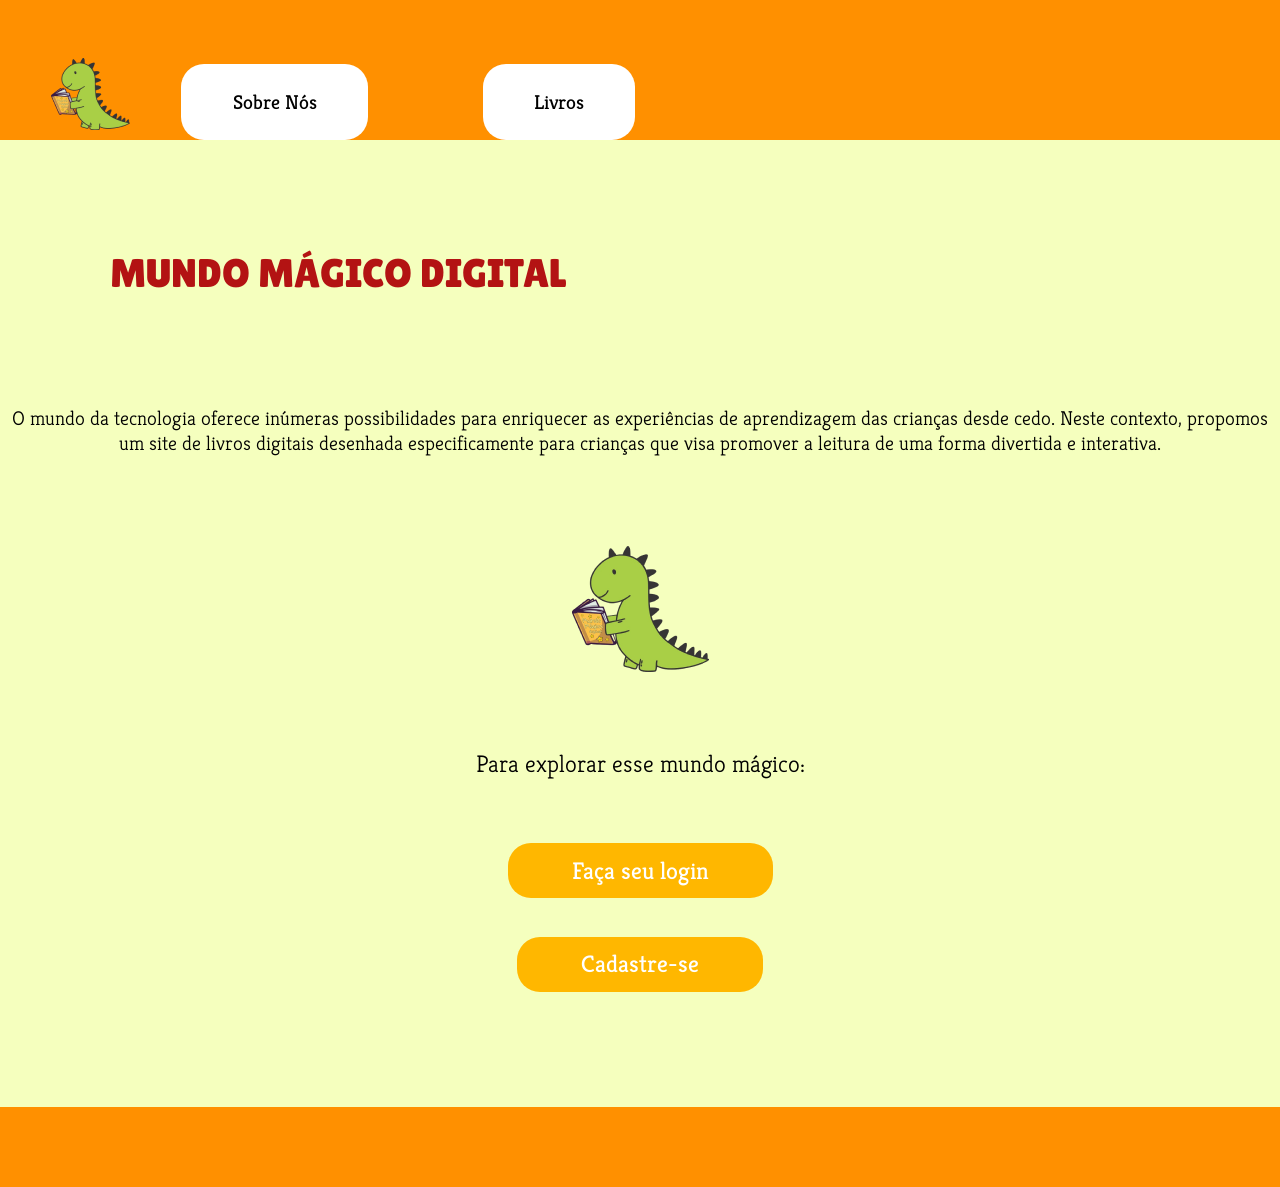
<file: index.html>
<!DOCTYPE html>
<html lang="pt-br">
<head>
    <meta charset="UTF-8">
    <meta name="viewport" content="width=device-width, initial-scale=1.0">
    <title>Mundo mágico digital</title>
    <link rel="stylesheet" href="/styles/style.css">
</head>
<body>
    <header class="cabecalho">
        <nav class="cabecalho_menu">
            <a href="" class="cabecalho_menu_logo">
                <img src="/img/logo.mobile.png" class="logo" alt="logo_mobile"> 
            </a> 
            <a href="#" class="cabecalho_menu_link">Sobre Nós</a>
            <a href="#" class="cabecalho_menu_link">Livros</a>
        </nav>
    </header>
    <main class="sobre">
        <div class="container">
        <section class="sobre_conteudo">
            <h1 class="sobre_conteudo_titulo">MUNDO MÁGICO DIGITAL</h1>
         </section>
        
            <section class="sobre_conteudo_texto">
                <p class="sobre_conteudo_texto_texto">O mundo da tecnologia oferece inúmeras possibilidades para enriquecer as experiências de aprendizagem das crianças desde cedo. Neste contexto, propomos um site de livros digitais desenhada especificamente para crianças que visa promover a leitura de uma forma divertida e interativa. </p>
                <section class="sobre_logo">
                    <img src="/img/logo maior.png" alt="logo" class="logo_maior">
               </section>
              
                <div class="sobre_links">
                    <h2 class="sobre_links_subtitulo"> Para explorar esse mundo mágico:</h2>
                     <a href="/Paginas/login.html" class="sobre_links_botao">Faça seu login</a>
                     <a href="/Paginas/cadastro.html" class="sobre_links_botao">Cadastre-se</a>
                </div>   
                
            </div>     


            </section>

            <div class="sobre_logo_maior">
                <img src="/img/logo pc.png" alt="logo" class="logo_maior">
            </div>
          
        
           
    </main>
   
    
    <footer class="rodape">
           
    </footer>


</body>
</html>
</file>
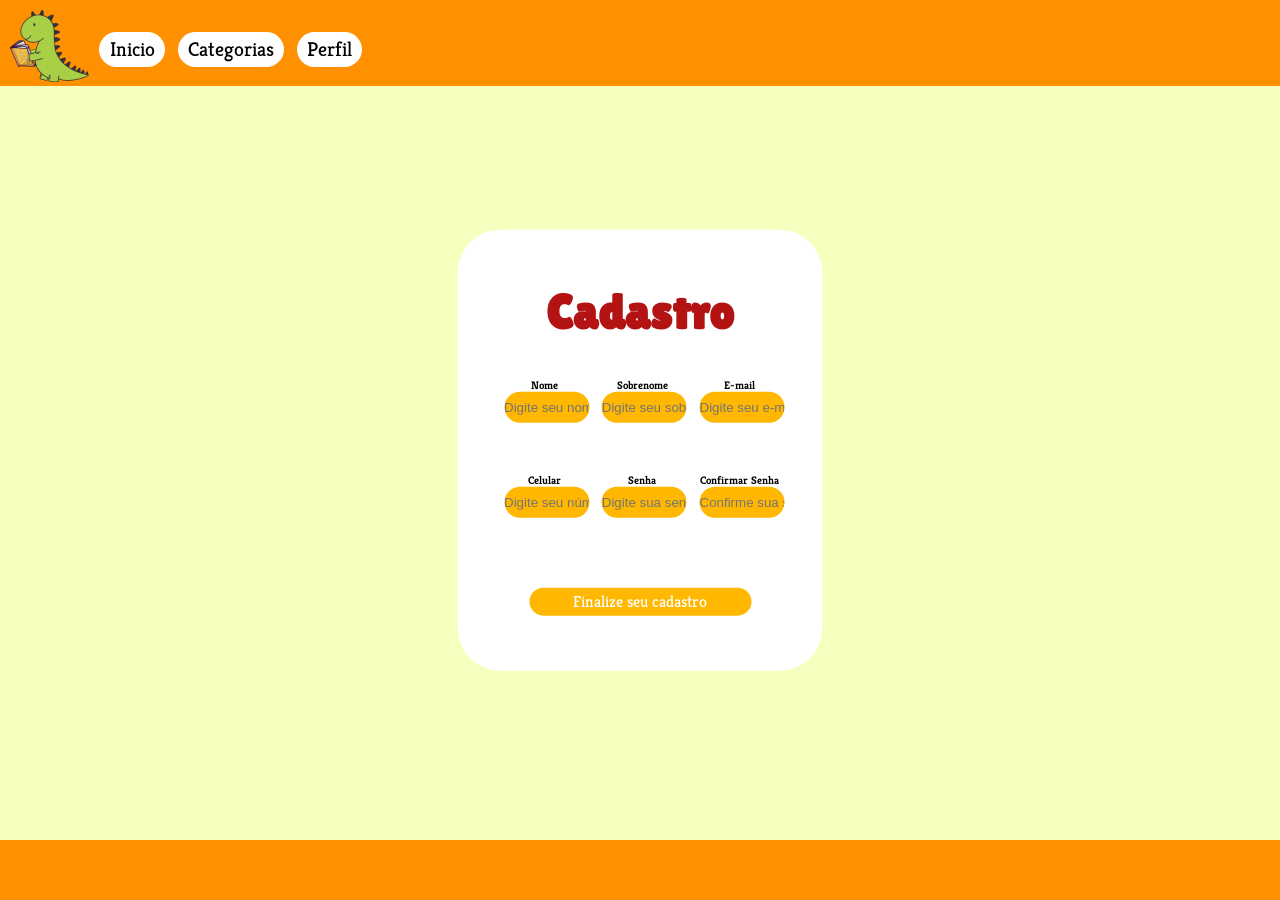
<file: Paginas/cadastro.html>
<!DOCTYPE html>
<html lang="pt-br">
<head>
    <meta charset="UTF-8">
    <meta name="viewport" content="width=device-width, initial-scale=1.0">
    <title>Mundo mágico digital</title>
    <link rel="stylesheet" href="/styles/cadastro.css">
</head>
<body>
    <header class="cabecalho">
        <nav class="cabecalho_menu">
            <a href="" class="cabecalho_menu_logo">
                <img src="/img/logo.mobile.png" class="logo" alt="logo_mobile"> 
            </a> 
            <a href="/Paginas/index.html" class="cabecalho_menu_link">Inicio</a>
            <a href="/Paginas/livros.html" class="cabecalho_menu_link">Categorias</a>
            <a href="/Paginas/perfil.html" class="cabecalho_menu_link">Perfil</a>
        </nav>
    </header>
    <main class="conteudo">
        <div class="titulo">
            <h1 class="titulo-cadastro">Cadastro</h1>
        </div> 

        <div class="caixas-titulo_texto">
            <div class="campo">
                <h5 class="titulo-nome-caixa-texto">Nome</h5>
                <input class="caixa-de-texto-nome" type="text" placeholder="Digite seu nome">
            </div>
            <div class="campo">
                <h5 class="titulo-sobrenome-caixa-texto">Sobrenome</h5>
                <input class="caixa-de-texto-sobrenome" type="text" placeholder="Digite seu sobrenome">
            </div>
            <div class="campo">
                <h5 class="titulo-email-caixa-texto">E-mail</h5>
                <input class="caixa-de-texto-email" type="text" placeholder="Digite seu e-mail">
            </div>
        </div>

       

        <div class="caixas-titulo_texto">
            <div class="campo">
                <h5 class="titulo-celular-caixa-texto">Celular</h5>
                <input class="caixa-de-texto-celular" type="text" placeholder="Digite seu número">
            </div>
            <div class="campo">
                <h5 class="titulo-senha-caixa-texto">Senha</h5>
                <input class="caixa-de-texto-senha" type="password" placeholder="Digite sua senha">
            </div>
            <div class="campo">
                <h5 class="titulo-confirmar_senha-caixa-texto">Confirmar Senha</h5>
                <input class="caixa-de-texto-confirmar_senha" type="password" placeholder="Confirme sua senha">
            </div>
        </div>

        <div class="botao">
            <button class="finalizar_cadastro-botao">Finalize seu cadastro</button>
        </div>
    </main>
    
    <footer class="rodape">

    </footer>


  
</body>
</body>
</html>
</file>
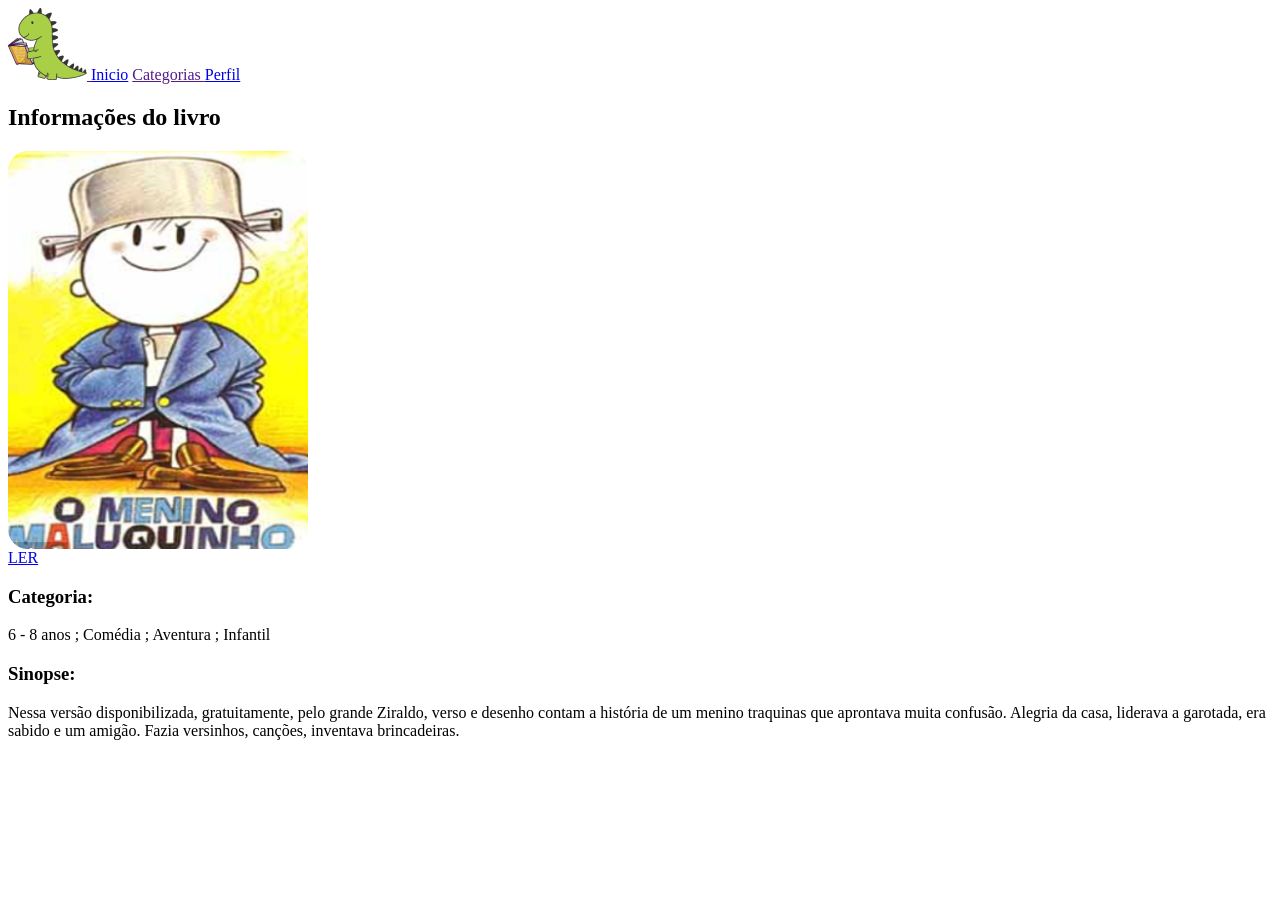
<file: Paginas/leitura.html>
<html lang="en">
<head>
    <meta charset="UTF-8">
    <meta name="viewport" content="width=device-width, initial-scale=1.0">
    <title>Document</title>
    <link rel="stylesheet" href="/Paginas/leitura.html">
</head>
<body>
    <header class="cabecalho">
        <nav class="cabecalho_menu">
            <a href="" class="cabecalho_menu_logo">
                <img src="/img/logo.mobile.png" class="logo" alt="logo_menor"> 
            </a> 
                <a href="/Paginas/principal.html" class="cabecalho_menu_link">Inicio</a>
            <a href="" class="cabecalho_menu_link">Categorias </a>
            <a href="/Paginas/perfil.html" class="cabecalho_menu_link">Perfil</a>
        </nav>
    </header>

    <main>
        <section class="conteudo_titulo">
            <h1 class="title">Informações do livro</h1>
        </section>
        <section class="conteudo_livro">
            <div class="capa_livro">
                <img src="/img/meninomaluco2.png" alt="Capa do livro" class="livro">
                <div class="botao">
                    <a href="#" class="botao_livro">LER</a>
                </div>
            </div>
            
            <section class="amor">
                <div class="categoria">
                    <h3 class="categoria_titulo">Categoria:</h3>
                    <p class="categoria_descricao">6 - 8 anos ; Comédia ; Aventura ; Infantil</p>
                </div>
    
                <div class="sinopse">
                    <h3 class="sinopse_titulo">Sinopse:</h3>
                    <p class="sinopse_descricao">Nessa versão disponibilizada, gratuitamente, pelo grande Ziraldo, verso e desenho contam a história de um menino traquinas que aprontava muita confusão. Alegria da casa, liderava a garotada, era sabido e um amigão. Fazia versinhos, canções, inventava brincadeiras.</p>
                </div>
            </section>
        </section>
    </main>
    <footer class="rodape"></footer>
</body>
</html>
</file>
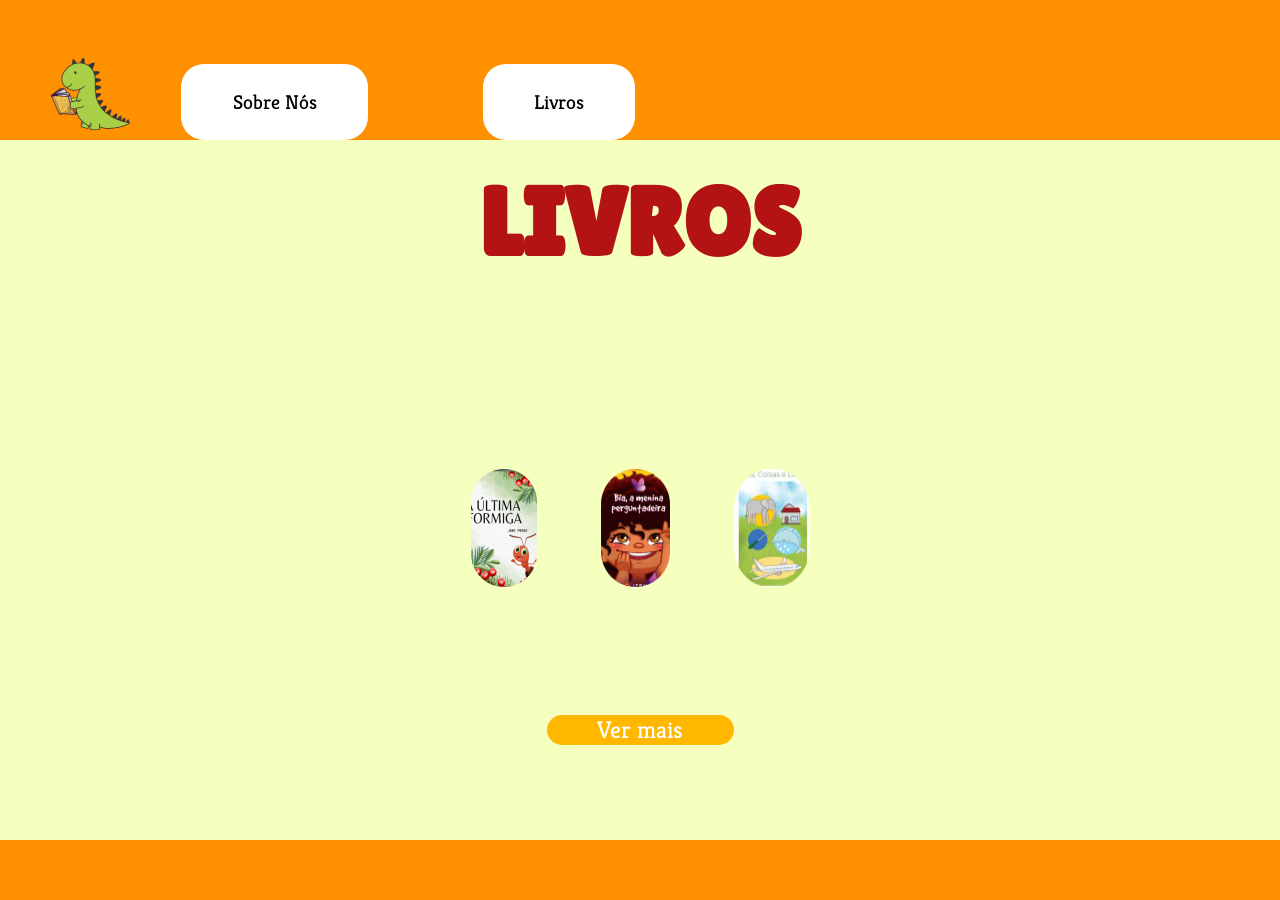
<file: Paginas/livros.html>
<!DOCTYPE html>
<html lang="pt-br">
<head>
    <meta charset="UTF-8">
    <meta name="viewport" content="width=device-width, initial-scale=1.0">
    <title>Mundo mágico digital</title>
    <link rel="stylesheet" href="/styles/livros.css">
</head>
<body>
    <header class="cabecalho">
        <nav class="cabecalho_menu">
            <a href="/pagina.apresentação/apresentação.html" class="cabecalho_menu_logo">
                <img src="/img/logo.mobile.png" class="logo" alt="logo_mobile"> 
            </a> 
            <a href="/pagina.apresentação/apresentação.html" class="cabecalho_menu_link">Sobre Nós</a>
            <a href="#" class="cabecalho_menu_link">Livros</a>
        </nav>
    </header>

    <main>
        <section class="conteudo">
            <h1 class="conteudo_titulo">LIVROS</h1>
        </section>


        <section class="conteudo_livros">
            <img src="/img/formiga.png" class="livro_img" alt="">
            <img src="/img/bia.png" class="livro_img" alt="">
            <img src="/img/casa.png" class="livro_img" alt="">
        </section>

    

        <section class="conteudo_botao">
            <a href="/pagina.login/login.html" class="botao_ver">Ver mais</a>
        </section>
    </main>
    <footer class="rodape"></footer>
 </body>
 </html>
</file>
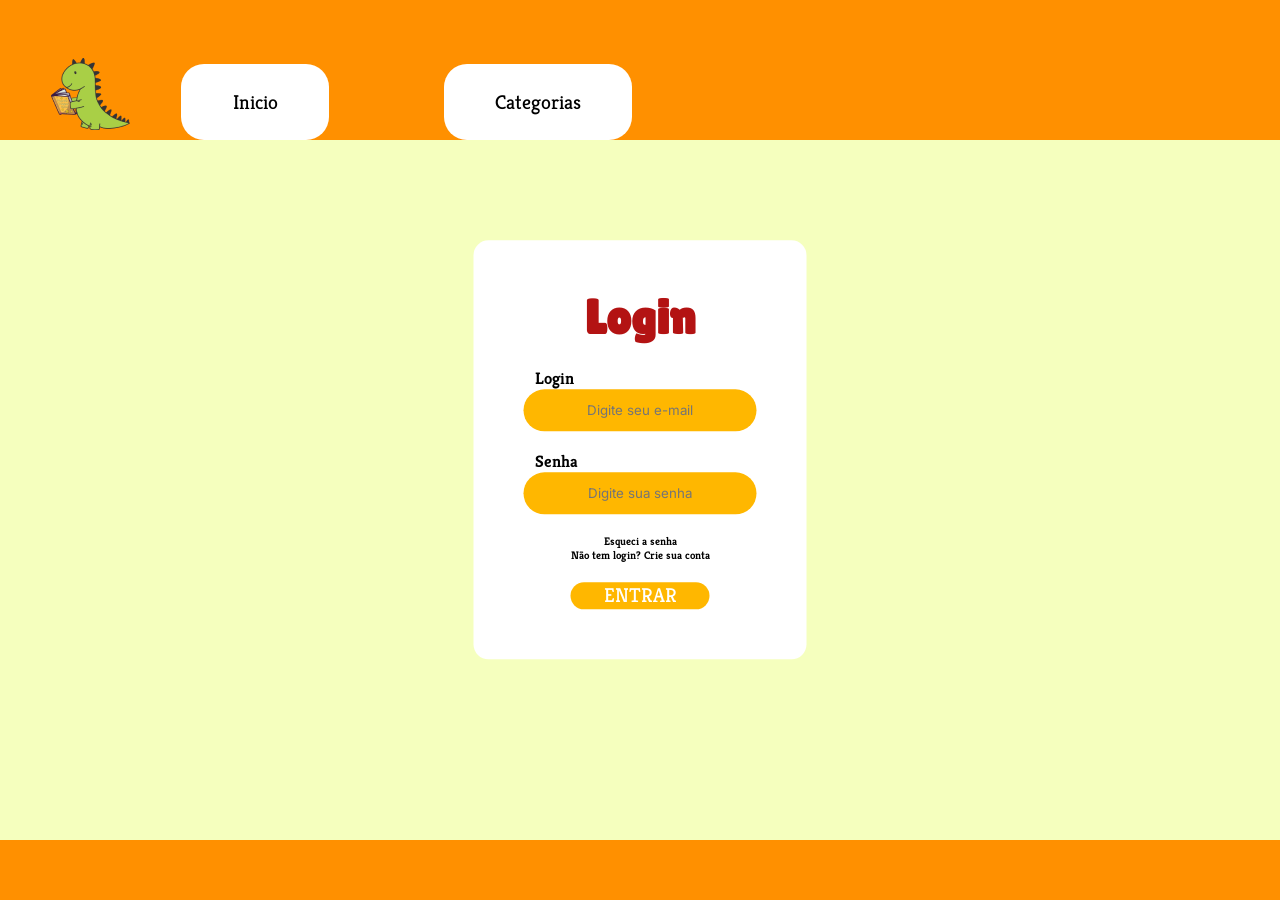
<file: Paginas/login.html>
<!DOCTYPE html>
<html lang="pt-br">
<head>
    <meta charset="UTF-8">
    <meta name="viewport" content="width=device-width, initial-scale=1.0">
    <title>Login</title>
    <link rel="stylesheet" href="/styles/login.css">
</head>
<body>
    <header class="cabecalho">
        <nav class="cabecalho_menu">
            <a href="/pagina.apresentação/apresentação.html" class="cabecalho_menu_logo">
                <img src="/img/logo.mobile.png" class="logo" alt="logo_mobile"> 
            </a> 
            <a href="/pagina.apresentação/apresentação.html" class="cabecalho_menu_link">Inicio</a>
            <a href="/pagina.livros/livros.html" class="cabecalho_menu_link">Categorias</a>
        </nav>
    </header>

        <main class="conteudo">
        <div>
        <h1><strong class="titulo-login">Login</strong></h1>
        <h5 class="titulo-login-caixa-texto">Login</h5>
        <input class="caixa-de-texto-email" type="text" placeholder="Digite seu e-mail">
        <h5 class="titulo-senha-caixa-texto">Senha</h5>
        <input class="caixa-de-texto-senha" type="password" placeholder="Digite sua senha">
        <h6 href="" class="esqueciasenha">Esqueci a senha</h6>
        <h6 href="" class="naotemlogin">Não tem login? Crie sua conta</h6>
        <div class="botao">
           <button href="" class="entrar-botao">ENTRAR</button>
        </div>
     </div>
    </main>

        <footer class="rodape">

     </footer>


   
</body>
</body>
</html>
</file>
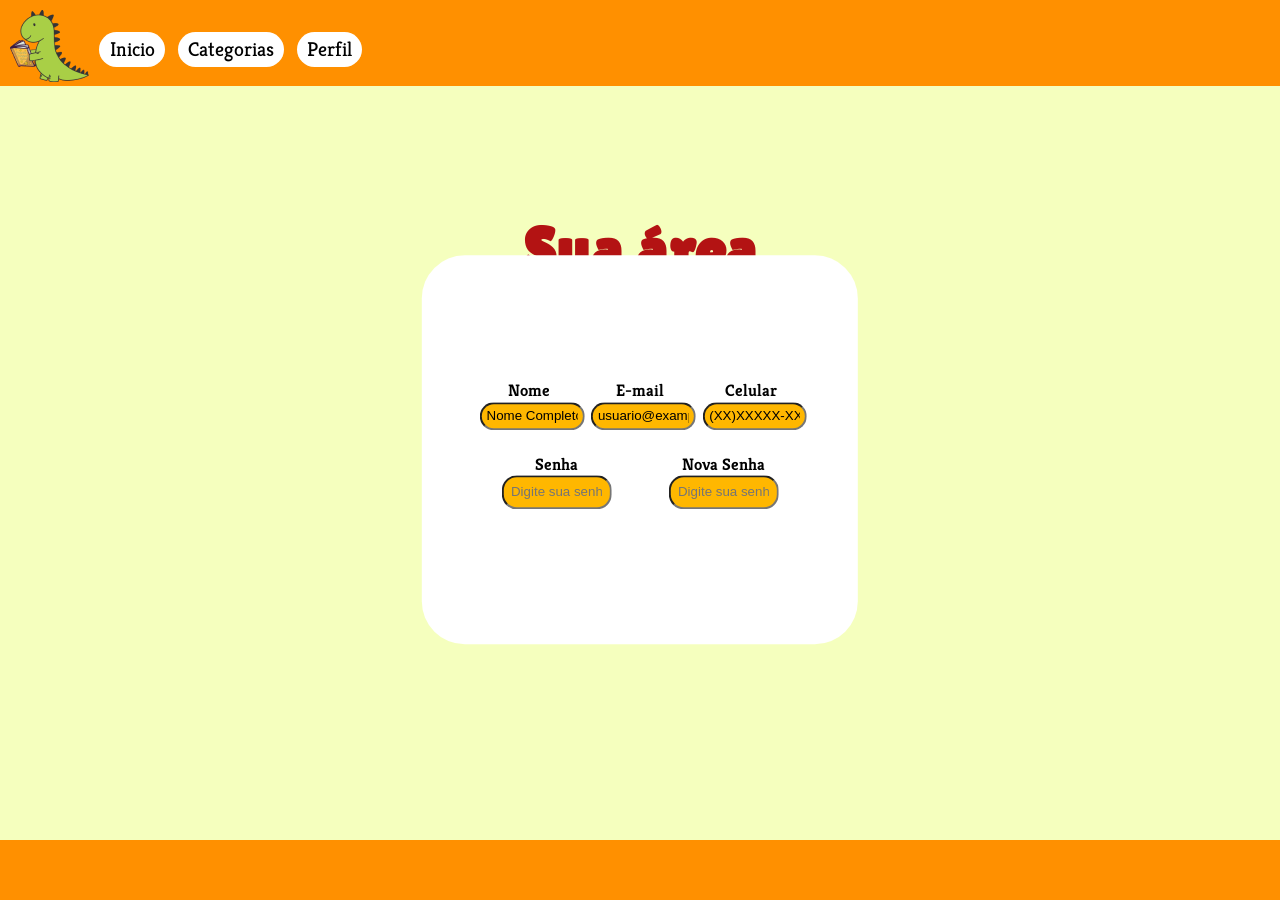
<file: Paginas/perfil.html>
<!DOCTYPE html>
<html lang="pt-br">
<head>
    <meta charset="UTF-8">
    <meta name="viewport" content="width=device-width, initial-scale=1.0">
    <title>Mundo mágico digital</title>
    <link rel="stylesheet" href="/styles/perfil.css">
</head>
<body>
    <header class="cabecalho">
        <nav class="cabecalho_menu">
            <a href="" class="cabecalho_menu_logo">
                <img src="/img/logo.mobile.png" class="logo" alt="logo_mobile"> 
            </a> 
            <a href="/pagina.principal/principal.html" class="cabecalho_menu_link">Inicio</a>
            <a href="" class="cabecalho_menu_link">Categorias</a>
            <a href="#" class="cabecalho_menu_link">Perfil</a>
        </nav>
    </header>

    <div class="titulo">
        <h1 class="titulo-perfil">Sua área</h1>
    </div> 

    <main class="conteudo">
        <div class="caixas-titulo_texto">
            <div class="campo">
                <h5 class="titulo-nome-caixa-texto">Nome</h5>
                <input class="caixa-de-texto-nome" type="text" placeholder="Nome Completo"value="Nome Completo" readonly>
            </div>
            <div class="campo">
                <h5 class="titulo-email-caixa-texto">E-mail</h5>
                <input class="caixa-de-texto-email" type="text" placeholder="E-mail cadastrado"value="usuario@example.com" readonly>
            </div>
            <div class="campo">
                <h5 class="titulo-celular-caixa-texto">Celular</h5>
                <input class="caixa-de-texto-celular" type="text" placeholder="Celular cadastrado"value="(XX)XXXXX-XXXX" readonly>
            </div>
        </div>

        <div class="caixas-titulo_texto">
            <div class="campo">
                <h5 class="titulo-senha-caixa-texto">Senha</h5>
                <input class="caixa-de-texto-senha" type="password" placeholder="Digite sua senha antiga">
            </div>
            <div class="campo">
                <h5 class="titulo-confirmar_senha-caixa-texto">Nova Senha</h5>
                <input class="caixa-de-texto-confirmar_senha" type="password" placeholder="Digite sua senha nova">
            </div>
        </div>
    </main>

    <footer class="rodape">

    </footer>


  
</body>
</body>
</html>
</file>
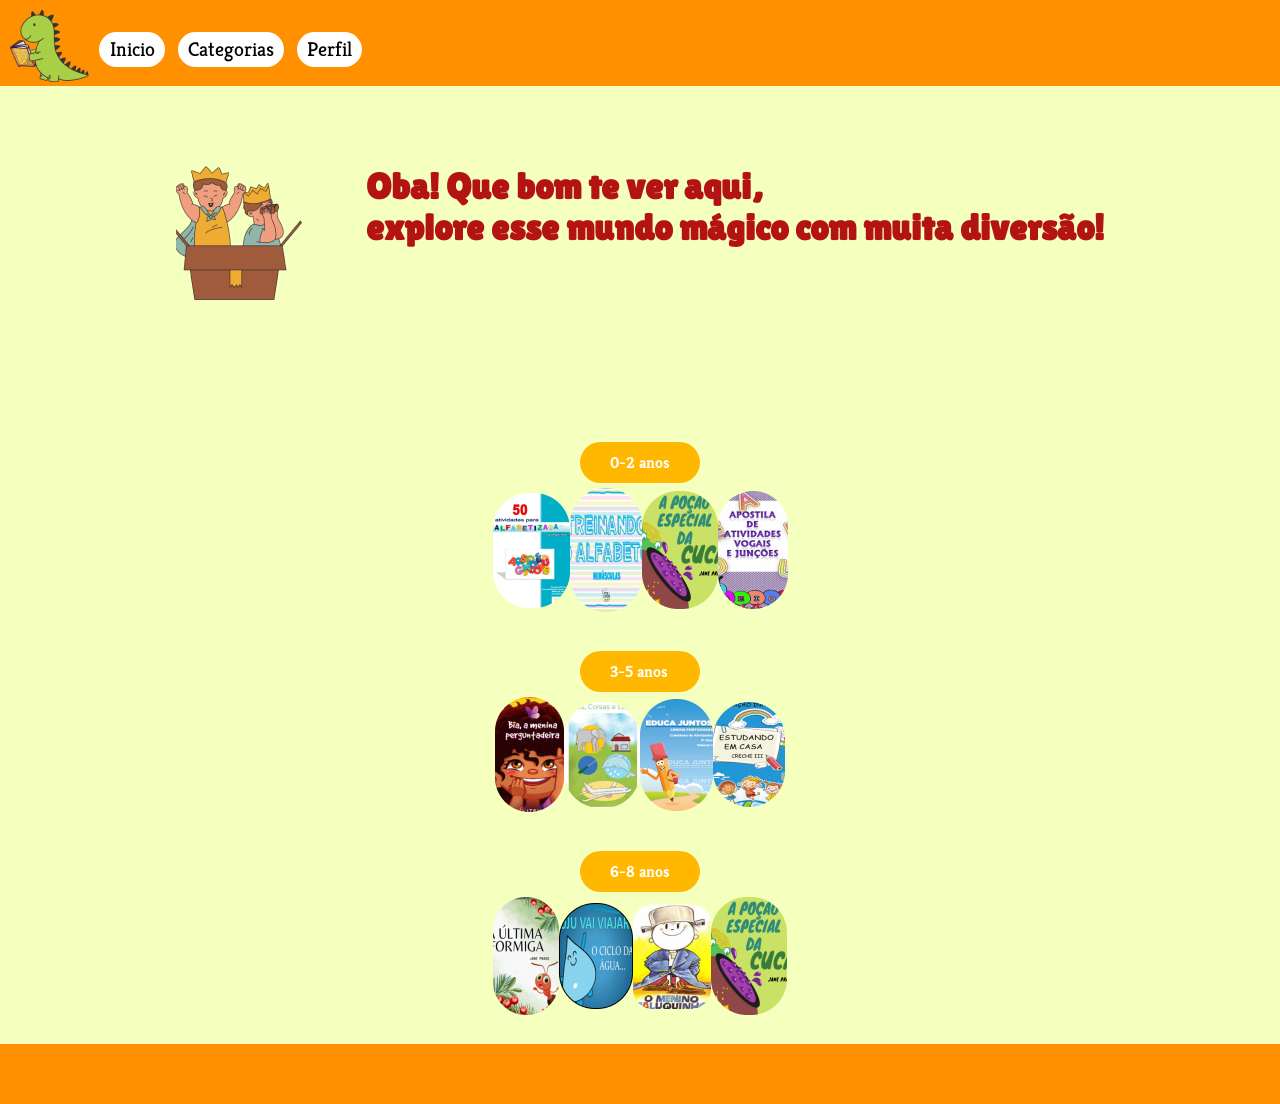
<file: Paginas/principal.html>
<!DOCTYPE html>
<html lang="pt-br">
<head>
    <meta charset="UTF-8">
    <meta name="viewport" content="width=device-width, initial-scale=1.0">
    <title>Mundo mágico digital</title>
    <link rel="stylesheet" href="/styles/principal.css">
</head>
<body>
    <header class="cabecalho">
        <nav class="cabecalho_menu">
            <a href="" class="cabecalho_menu_logo">
                <img src="/img/logo.mobile.png" class="logo" alt="logo_mobile"> 
            </a> 
            <a href="#" class="cabecalho_menu_link">Inicio</a>
            <a href="" class="cabecalho_menu_link">Categorias</a>
            <a href="/pagina.perfil/perfil.html" class="cabecalho_menu_link">Perfil</a>
        </nav>
    </header>
    <div class="titulo">
        <a class="foto-principal">
            <img src="/img/garotos.png" alt="Imagem de meninos se divertindo" class="imagem-garotos"> 
        </a> 
        <h1 class="titulo-bemvindo">Oba! Que bom te ver aqui,<br>
            explore esse mundo mágico com muita diversão!</h1>
            
    </div> 
    
    <main class="conteudo">
        <div class="botao">
            <div class="categoria">
                <h2 class="categoria-titulo">0-2 anos</h2>
                <div class="imagens">
                    <a class="foto-livro">
                        <img src="/img/50.png" alt="Imagem de um livro"> 
                    </a> 
                    <a class="foto-livro">
                        <img src="/img/alfabeto.png" alt="Imagem de um livro"> 
                    </a> 
                    <a class="foto-livro">
                        <img src="/img/apocao.png" alt="Imagem de um livro"> 
                    </a> 
                    <a class="foto-livro">
                        <img src="/img/apostila.png" alt="Imagem de um livro"> 
                    </a> 
                </div>
            </div>

            <div class="categoria">
                <h2 class="categoria-titulo">3-5 anos</h2>
                <div class="imagens">
                    <a class="foto-livro">
                        <img src="/img/bia.png" alt="Imagem de um livro"> 
                    </a> 
                    <a class="foto-livro">
                        <img src="/img/casa.png" alt="Imagem de um livro"> 
                    </a> 
                    <a class="foto-livro">
                        <img src="/img/educa.png" alt="Imagem de um livro"> 
                    </a> 
                    <a class="foto-livro">
                        <img src="/img/estudando.png" alt="Imagem de um livro"> 
                    </a> 
                </div>
            </div>

            <div class="categoria">
                <h2 class="categoria-titulo">6-8 anos</h2>
                <div class="imagens">
                    <a class="foto-livro">
                        <img src="/img/formiga.png" alt="Imagem de um livro"> 
                    </a> 
                    <a class="foto-livro">
                        <img src="/img/luluvai.png" alt="Imagem de um livro"> 
                    </a> 
                    <a class="foto-livro">
                        <img src="/img/meninomaluco.png" alt="Imagem de um livro"> 
                    </a> 
                    <a class="foto-livro">
                        <img src="/img/apocao.png" alt="Imagem de um livro"> 
                    </a> 
                </div>
            </div>
        </div>
    </main>
    <footer class="rodape">

    </footer>


  
</body>
</body>
</html>
</file>
<file: styles/style.css>
@import url('https://fonts.googleapis.com/css2?family=Kreon:wght@300..700&display=swap');
@import url('https://fonts.googleapis.com/css2?family=Lilita+One&display=swap');

:root{
    --fonte-texto: "Kreon", serif;
    --fonte-titulo: "Lilita One", sans-serif;
    --cor-primaria:#FF9000;
    --cor-secundária:#F5FFBE;
    --cor-texto:#000000;
    --cor-titulo:#B31313;
    --cor-botao-links:#FFFFFF;
    --cor-botao-entrar:#FFB700;
}

*{
    margin: 0;
    padding: 0;
}

body{
    background-color: var(--cor-secundária);
    box-sizing: border-box;
}

.cabecalho{
    background-color: var(--cor-primaria);   
}

.cabecalho_menu{
    display: flex;
    align-items: center;
    
}

.cabecalho_menu_logo{
    padding: 4% 4% 0 4%;
  }

  .cabecalho_menu_link{
    text-decoration: none;  
    text-align: center;
    font-family: var(--fonte-texto);
    color: var(--cor-texto);
    background-color: #FFFFFF;
    border-radius: 23px;
    padding-right: 2%;
    font-size: 1.25rem;
    padding: 2% 4% 2% 4%;
    margin-top: 5%;
    margin-right: 9%;
  }

  .sobre{
    display: flex;
    flex-direction: column;
  }
 
.sobre_conteudo{
    display: flex;
    padding: 5%;
}

.sobre_conteudo_titulo{
    text-align: center;
    font-family: var(--fonte-titulo);
    font-size: 2.5rem;
    font-weight: 400;
    color: var(--cor-titulo);
    padding: 4%;
   

}

.sobre_conteudo_texto{
    display: flex;
    flex-direction: column;   
}

.sobre_conteudo_texto_texto{
    text-align: center ;
    font-family: var(--fonte-texto);
    font-size: 1.25rem;
    padding-bottom: 5%;
    font-weight: 300;
    
}

.sobre_logo{
    display: flex;
    align-self:center;
    padding-top: 2%;
}

.sobre_links{
    display: flex;
    flex-direction: column;
    align-items: center;
    padding: 4% 0 4% 0;
}

.sobre_links_subtitulo{
    font-weight: 300;
    font-family: var(--fonte-texto);
    font-size: 1.5rem;
    padding: 2% 0 2% 0;

}

.sobre_links_botao{
    text-decoration: none;
    font-family: var(--fonte-texto);
    font-size: 1.5rem;
    color:var(--cor-botao-links);
    background-color: var(--cor-botao-entrar);
    text-align: center;
    border-radius: 23px;
    padding: 1% 5% 1% 5%;
    margin-top: 3%;
}


.rodape{
    background-color: var(--cor-primaria);
    width:1532;
    height:80px;
    margin-top: 5%;
   
}

.sobre_logo_maior{
    display: none;
}

@media screen and (min-width:1440px) {

    .cabecalho_menu{
        display: flex;
        align-items: center;
        gap: 37px;
        
    }

    .cabecalho_menu_logo{
        padding: 0 10% 0 10%;
      }

      .cabecalho_menu_link{
        width: 10%;
        font-size: 1.5rem;
        margin: 2%;
        padding-left: 1%;
        padding-right: 1%;
        padding: 0;
        margin-top: 2%;
        margin-right: 1%;
      }

     

      .sobre{
       display: flex;
       flex-direction: row;
    }

    .container{
        display: flex;
        flex-direction: column;
    }
    
    .sobre_conteudo{
        padding: 8% 10% 0 5%;
        display: flex;
        flex-direction: column;
        
    }

    .sobre_conteudo_texto{
        display:flex;
        flex-direction: column;
        flex-wrap: nowrap   ;
    }
    
    .sobre_conteudo_titulo{
        text-align: center;
        font-family: var(--fonte-titulo);
        font-size: 6rem;
        font-weight: 400;
        color: var(--cor-titulo);
        padding: 4%;
    
    }
    
    .sobre_conteudo_texto{
        gap: 10%;
        text-align: center ;
        font-family: var(--fonte-texto);
        font-size: 1.5rem;
        padding: 4%;
        font-weight: 300;
        display: flex;
        
        
    }
    
    .sobre_links{
        display: flex;
        flex-direction: column;
        align-items: center;
        padding: 4% 0 4% 0;
    }
    
    .sobre_links_subtitulo{
        font-weight: 300;
        font-family: var(--fonte-texto);
        font-size: 1.5rem;
        padding: 2% 0 2% 0;
    }
    
    .sobre_links_botao{
        text-decoration: none;
        font-family: var(--fonte-texto);
        font-size: 1.5rem;
        color:var(--cor-botao-links);
        background-color: var(--cor-botao-entrar);
        text-align: center;
        width: 32%;
        border-radius: 23px;
        padding: 1% 2% 1% 2%;
        margin-top: 2%;
    }
    
    .sobre_logo{
       margin-right: 5%;
       display: none;
    }
    
    .sobre_logo_maior{
        display: flex;
        align-items: center;
        flex-direction: row-reverse;
        margin-right: 8%;
    }
    .rodape{
        background-color: var(--cor-primaria);
        width: 1513px;
        height: 70px;
        margin-top: 91px;
    }

    
}
</file>
<file: styles/cadastro.css>
@import url('https://fonts.googleapis.com/css2?family=Kreon:wght@300..700&display=swap');
@import url('https://fonts.googleapis.com/css2?family=Lilita+One&display=swap');

:root{
    --fonte-texto: "Kreon", serif;
    --fonte-titulo: "Lilita One", sans-serif;
    --cor-primaria:#FF9000;
    --cor-secundária:#F5FFBE;
    --cor-texto:#000000;
    --cor-titulo:#B31313;
    --cor-botao-links:#FFFFFF;
    --cor-botao-entrar:#FFB700;
}

*{
    margin: 0;
    padding: 0;
}

body{
    background-color: var(--cor-secundária);
    box-sizing: border-box;
}

.cabecalho{
    background-color: var(--cor-primaria);  
    display: flex;
    justify-content: space-between;
}

.cabecalho_menu{
    display: flex;
    align-items: center;
    justify-content: space-between;
    
    
}

.cabecalho_menu_logo{
    padding: 4% 4% 0 4%;
  }

  .cabecalho_menu_link{
    text-decoration: none;  
    text-align: center;
    font-family: var(--fonte-texto);
    color: var(--cor-texto);
    background-color: #FFFFFF;
    border-radius: 23px;
    padding-right: 2%;
    font-size: 1.25rem;
    padding: 2% 4% 2% 4%;
    margin-top: 5%;
    margin-right: 5% ;
    
  }

  .titulo-cadastro {
    display: flex;
    align-items: center;
    justify-content: center;
    color: #B31313;
    font-size: 3rem;
    font-family: "Lilita One", sans-serif;
    margin-bottom: 20%;
}

.conteudo {
    display: flex;
    align-items: center;
    justify-content: center;
    background-color: white;
    position: absolute;
    top: 50%;
    left: 50%;
    transform: translate(-50%, -50%);
    padding: 55px;
    border-radius: 43px;
    font-size: 1.25rem;
    font-family: "Kreon", serif;
    flex-direction: column; 
}
.caixas-titulo_texto {
    display: flex;
    justify-content: space-between;
    width: 100%;
    margin-bottom: 50px; 
    gap: 5%;
   margin-right: 10%;
}
.titulo-nome-caixa-texto,.titulo-sobrenome-caixa-texto,.titulo-email-caixa-texto,.titulo-celular-caixa-texto,.titulo-senha-caixa-texto,.titulo-confirmar_senha-caixa-texto{
    text-align: center;
    margin-bottom: 0; 
    margin-left: 5%;
    font-size: 11px;
}
.caixa-de-texto-nome,
.caixa-de-texto-sobrenome,
.caixa-de-texto-email,
.caixa-de-texto-celular,
.caixa-de-texto-senha,
.caixa-de-texto-confirmar_senha {
    width: 85px; 
    height: 31px;
    font-family: "Inter", sans-serif;
    color: white;
    background-color: #FFB700;
    border-radius: 35px;
    border: none;
    text-align: center;
    margin: 0 5%;
   
}

.botao {
    margin-top: 20px; 
    display: flex;
    justify-content: center;
    align-items: center;
}
.finalizar_cadastro-botao {
    font-size: 1rem;
    font-family: "Kreon", serif;
    color: white;
    background-color: #FFB700;
    border-radius: 35px;
    width: 222px;
    height: 28px;
    border:  none ;
}
.finalizar_cadastro-botao:hover {
    background-color: #FFB700;
    color: white;
    transform: scale(1.1);
}



.rodape{
    background-color: #FF9000; 
    position: fixed;
    bottom: 0;
    width: 100%;
    height: 60px;
    text-align: center;
    line-height: 60px;
}

@media screen and (min-width:1440px) {

    .cabecalho{
        display: flex;
        justify-content: space-between;
    }
    .cabecalho_menu{
        display: flex;
        align-items: center;
        gap: 37px;
        
    }

    .cabecalho_menu_logo{
        padding: 0 10% 0 10%;
        margin-right: 75% ;
        margin-left: 5%;
      }

     

      .cabecalho_menu_link{
        width: 30%;
        font-size: 1.5rem;
        justify-content: center;
        align-items: center;
       
      }
    .titulo-cadastro {
        display: flex;
        align-items: center;
        justify-content: center;
        color: #B31313;
        font-size: 6rem;
        font-family: "Lilita One", sans-serif;
        margin-top: -40px;
    }
    .conteudo {
        display: flex;
        align-items: center;
        justify-content: center;
        background-color: white;
        position: absolute;
        top: 50%;
        left: 50%;
        transform: translate(-50%, -50%);
        padding: 55px;
        border-radius: 15px;
        font-size: 1.25rem;
        font-family: "Kreon", serif;
        flex-direction: column; 
    }
    .caixas-titulo_texto {
        display: flex;
        justify-content: space-between;
        width: 100%;
        margin-bottom: 20px; 
    }
    .titulo-nome-caixa-texto,.titulo-sobrenome-caixa-texto,.titulo-email-caixa-texto,.titulo-celular-caixa-texto,.titulo-senha-caixa-texto,.titulo-confirmar_senha-caixa-texto{
        text-align: center;
        margin-bottom: 0; 
        margin-right: 10px; 
        flex: 1;
    
    }
    .caixa-de-texto-nome,
    .caixa-de-texto-sobrenome,
    .caixa-de-texto-email,
    .caixa-de-texto-celular,
    .caixa-de-texto-senha,
    .caixa-de-texto-confirmar_senha {
        width: 90%; 
        height: 50px;
        font-family: "Inter", sans-serif;
        color: white;
        background-color: #FFB700;
        border-radius: 35px;
        border: none;
        text-align: center;
        margin: 0 5%;
    }
    
    .botao {
        margin-top: 20px; 
        display: flex;
        justify-content: center;
        align-items: center;
    }
    .finalizar_cadastro-botao {
        font-size: 1.5rem;
        font-family: "Kreon", serif;
        color: white;
        background-color: #FFB700;
        border-radius: 35px;
        width: 167px;
        height: 72px;
        border:  none ;
    }
    .finalizar_cadastro-botao:hover {
        background-color: #FF9000;
        color: white;
        transform: scale(1.2);
    }
    
}
</file>
<file: styles/livros.css>
@import url('https://fonts.googleapis.com/css2?family=Kreon:wght@300..700&display=swap');
@import url('https://fonts.googleapis.com/css2?family=Lilita+One&display=swap');

:root{
    --fonte-texto: "Kreon", serif;
    --fonte-titulo: "Lilita One", sans-serif;
    --cor-primaria:#FF9000;
    --cor-secundária:#F5FFBE;
    --cor-texto:#000000;
    --cor-titulo:#B31313;
    --cor-botao-links:#FFFFFF;
    --cor-botao-entrar:#FFB700;
}

*{
    margin: 0;
    padding: 0;
}

body{
    background-color: var(--cor-secundária);
    box-sizing: border-box;
}

.cabecalho{
    background-color: var(--cor-primaria);   
}

.cabecalho_menu{
    display: flex;
    align-items: center;
    
}

.cabecalho_menu_logo{
    padding: 4% 4% 0 4%;
  }

  .cabecalho_menu_link{
    text-decoration: none;  
    text-align: center;
    font-family: var(--fonte-texto);
    color: var(--cor-texto);
    background-color: #FFFFFF;
    border-radius: 23px;
    padding-right: 2%;
    font-size: 1.25rem;
    padding: 2% 4% 2% 4%;
    margin-top: 5%;
    margin-right: 9%;
  }

  .conteudo{
    display: flex;
    flex-direction: column;
    margin-bottom: 15%;
    margin-top: 27px;
}

.conteudo_titulo{
    text-align: center;
    font-family: var(--fonte-titulo);
    font-size: 6rem;
    color: var(--cor-titulo);

}

.conteudo_livros{
    display: flex;
    justify-content: center;
    gap: 5%;
   
}

.conteudo_logo{
    display: flex;
    justify-content: center;
    margin-top: 14px;
}

.conteudo_botao{
    display: flex;
    justify-content: center;
    margin: 10%;
}

.botao_ver{
    text-decoration: none;
    font-family: var(--fonte-texto);
    font-size: 1.5rem;
    color: #FFFFFF;
    background-color: var(--cor-botao-entrar);
    border-radius: 23px;
    width: 187px;
    text-align: center;
}




  .rodape{
    background-color: #FF9000; 
    position: fixed;
    bottom: 0;
    width: 100%;
    height: 60px;
    text-align: center;
    line-height: 60px;
}

@media screen and (min-width:1440px) {  
    .cabecalho_menu{
        display: flex;
        align-items: center;
        gap: 37px;
        
    }

    .cabecalho_menu_logo{
        padding: 0 10% 0 10%;
      }

      .cabecalho_menu_link{
        width: 10%;
        font-size: 1.5rem;
        margin: 2%;
        padding-left: 1%;
        padding-right: 1%;
        padding: 0;
        margin-top: 2%;
        margin-right: 1%;
      }

      .conteudo{
        display: flex;
        margin-bottom: 10%;
        margin-top: 3%
    }

    .conteudo_titulo{
        text-align: center;
        font-family: var(--fonte-titulo);
        font-size: 8rem;
        color: var(--cor-titulo);
        margin-right: 20%;
    }
    
    .conteudo_livros{
        display: flex;
        justify-content: center;
        gap: 5%; 
        margin-right: 25%;
    }

    .livro_img{
        width: 212px;
        height: 297px;
        border-radius: 26px;
    }

    .conteudo_logo{
        display: flex;
        margin-top: 14px;
    }
    
    .conteudo_botao{
        display: flex;
        justify-content: end ;
        margin: 10%;
    }
}
</file>
<file: styles/login.css>
@import url('https://fonts.googleapis.com/css2?family=Lilita+One&display=swap');
@import url('https://fonts.googleapis.com/css2?family=Kreon:wght@300..700&display=swap');
@import url('https://fonts.googleapis.com/css2?family=Inter:ital,opsz,wght@0,14..32,100..900;1,14..32,100..900&family=Kreon:wght@300..700&display=swap');


:root{
    --fonte-texto: "Kreon", serif;
    --fonte-titulo: "Lilita One", sans-serif;
    --cor-primaria:#FF9000;
    --cor-secundária:#F5FFBE;
    --cor-texto:#000000;
    --cor-titulo:#B31313;
    --cor-botao-links:#FFFFFF;
    --cor-botao-entrar:#FFB700;
}

* {
    margin: 0;
    padding: 0;
}
body {
   
    box-sizing: border-box;
    background-color: #F5FFBE;
    color: black;
}

.cabecalho{
    background-color: var(--cor-primaria);   
}

.cabecalho_menu{
    display: flex;
    align-items: center;
 
}

.cabecalho_menu_logo{
    padding: 4% 4% 0 4%;
    
  }

  .cabecalho_menu_link{
    text-decoration: none;  
    text-align: center;
    font-family: var(--fonte-texto);
    color: var(--cor-texto);
    background-color: #FFFFFF;
    border-radius: 23px;
    padding-right: 2%;
    font-size: 1.25rem;
    padding: 2% 4% 2% 4%;
    margin-top: 5%;
    margin-right: 9%;
  }


.titulo-login {
    display: flex;
    align-items: center;
    justify-content: center;
    color: #B31313;
    font-size: 3rem;
    font-family: "Lilita One", sans-serif;
    margin-bottom: 10%;
}
.conteudo {
    display: flex;
    align-items: center;
    justify-content: center;
    background-color: white;
    position: absolute;
    top: 50%;
    left: 50%;
    transform: translate(-50%, -50%);
    padding: 50px;
    border-radius: 15px;
    font-size: 1.25rem;
    font-family: "Kreon", serif;
    flex-direction: column; 
}
.titulo-login-caixa-texto{
    padding-left: 5% ;
}
.titulo-senha-caixa-texto{
    padding-left: 5% ;
}
.caixa-de-texto-email, .caixa-de-texto-senha {
    width: 233px;
    height: 42px;
    font-family: "Inter", sans-serif;
   
    background-color: #FFB700;
    border-radius: 35px;
    border: none;
    text-align: center;
    margin-bottom: 20px;
}
.esqueciasenha, .naotemlogin {
    font-size: 11px;
    font-family: "Kreon", serif;
    text-align: center;
}
.botao {
    margin-top: 20px; 
    display: flex;
    justify-content: center;
    align-items: center;
}
.entrar-botao {
    font-size: 1.25rem;
    font-family: "Kreon", serif;
    color: white;
    background-color: #FFB700;
    border-radius: 35px;
    width: 139px;
    height: 27px;
    border:  none ;
}
.entrar-botao:hover {
    background-color: #FFB700;
    color: white;
    transform: scale(1.1);
    
}

.rodape{
    background-color: #FF9000; 
    position: fixed;
    bottom: 0;
    width: 100%;
    height: 60px;
    text-align: center;
    line-height: 60px;
}


    @media screen and (min-width:1440px) {

    .cabecalho_menu{
        display: flex;
        align-items: center;
        gap: 37px;
        
    }

    .cabecalho_menu_logo{
        padding: 0 10% 0 10%;
      }

      .cabecalho_menu_link{
        width: 10%;
        font-size: 1.5rem;
        margin: 2%;
        padding-left: 1%;
        padding-right: 1%;
        padding: 0;
        margin-top: 2%;
        margin-right: 1%;
      }

    
    
    .titulo-login {
        display: flex;
        align-items: center;
        justify-content: center;
        color: #B31313;
        font-size: 6rem;
        font-family: "Lilita One", sans-serif;
    }
    .conteudo {
        display: flex;
        align-items: center;
        justify-content: center;
        background-color: white;
        position: absolute;
        top: 50%;
        left: 50%;
        transform: translate(-50%, -50%);
        padding: 5px;
        border-radius: 43px;
        font-size: 1.25rem;
        font-family: "Kreon", serif;
        flex-direction: column; 
        width: 50vw;
        height: 65vh;
    }
    .titulo-login-caixa-texto{
        padding-left: 20px ;
    }
    .titulo-senha-caixa-texto{
        padding-left: 30px ;
    }
    .caixa-de-texto-email, .caixa-de-texto-senha {
        width: 527px;
        height: 71px;
        font-family: "Inter", sans-serif;
        color: white;
        background-color: #FFB700;
        border-radius: 35px;
        border: none;
        text-align: center;
        margin-bottom: 20px;
    }
    .esqueciasenha, .naotemlogin {
        font-size: 1rem;
        font-family: "Kreon", serif;
        text-align: center;
    }
    .botao {
        margin-top: 20px; 
        display: flex;
        justify-content: center;
        align-items: center;
    }
    .entrar-botao {
        font-size: 1.5rem;
        font-family: "Kreon", serif;
        color: white;
        background-color: #FFB700;
        border-radius: 35px;
        width: 167px;
        height: 72px;
        border:  none ;
    }
    .entrar-botao:hover {
        background-color: #FF9000;
        color: white;
        transform: scale(1.2);
    }
    .rodape{
        background-color: #FF9000; 
        position: fixed;
        bottom: 0;
        width: 100%;
        height: 60px;
        text-align: center;
        line-height: 60px;
    }
}
</file>
<file: styles/perfil.css>
@import url('https://fonts.googleapis.com/css2?family=Kreon:wght@300..700&display=swap');
@import url('https://fonts.googleapis.com/css2?family=Lilita+One&display=swap');

:root{
    --fonte-texto: "Kreon", serif;
    --fonte-titulo: "Lilita One", sans-serif;
    --cor-primaria:#FF9000;
    --cor-secundária:#F5FFBE;
    --cor-texto:#000000;
    --cor-titulo:#B31313;
    --cor-botao-links:#FFFFFF;
    --cor-botao-entrar:#FFB700;
}

*{
    margin: 0;
    padding: 0;
}

body{
    background-color: var(--cor-secundária);
    box-sizing: border-box;
}

.cabecalho{
    background-color: var(--cor-primaria);  
    display: flex;
    justify-content: space-between;
}

.cabecalho_menu{
    display: flex;
    align-items: center;
    justify-content: space-between;
    
    
}

.cabecalho_menu_logo{
    padding: 4% 4% 0 4%;
  }

  .cabecalho_menu_link{
    text-decoration: none;  
    text-align: center;
    font-family: var(--fonte-texto);
    color: var(--cor-texto);
    background-color: #FFFFFF;
    border-radius: 23px;
    padding-right: 2%;
    font-size: 1.25rem;
    padding: 2% 4% 2% 4%;
    margin-top: 5%;
    margin-right: 5% ;
    
  }
  .titulo-perfil {
    display: flex;
    align-items: center;
    justify-content: center;
    color: #B31313;
    font-size: 4rem;
    font-family: "Lilita One", sans-serif;
    text-align: center;
     padding: 10%;
    
}
.conteudo {
    display: flex;
    align-items: center;
    justify-content: center;
    background-color: white;
    position: absolute;
    top: 50%;
    left: 50%;
    transform: translate(-50%, -50%);
    padding: 4%;
    border-radius: 43px;
    font-size: 1.25rem;
    font-family: "Kreon", serif;
    flex-wrap: wrap; 
    flex-direction: column;   
    width: 334px;
    height: 287px;
}
.caixas-titulo_texto {
    display: flex;
    justify-content: space-between;
    width: 100%;
    text-align: center;
    align-items: center;
    padding: 2%;
}
.campo {
    margin-right: 10%;
    flex: 1;
    margin-right:4% ;

}

input {
    width: 91px;
    padding: 5%;
    border-radius: 10px;
    background-color: #FFB700;
    border-radius: 15px;
    margin-bottom: 10px;
}

.rodape{
    background-color: #FF9000; 
    position: fixed;
    bottom: 0;
    width: 100%;
    height: 60px;
    text-align: center;
    line-height: 60px;
}

@media screen and (min-width:1440px) {

    .cabecalho{
        display: flex;
        justify-content: space-between;
    }
    .cabecalho_menu{
        display: flex;
        align-items: center;
        gap: 37px;
        
    }

    .cabecalho_menu_logo{
        padding: 0 10% 0 10%;
        margin-right: 75% ;
        margin-left: 5%;
      }

     

      .cabecalho_menu_link{
        width: 30%;
        font-size: 1.5rem;
        justify-content: center;
        align-items: center;
       
      }

      .titulo-perfil {
        display: flex;
        align-items: center;
        justify-content: center;
        color: #B31313;
        font-size: 50px;
        font-family: "Lilita One", sans-serif;
        margin-top: -40px;
    }
    .conteudo {
        display: flex;
        align-items: center;
        justify-content: center;
        background-color: white;
        position: absolute;
        top: 50%;
        left: 50%;
        transform: translate(-50%, -50%);
        padding: 55px;
        border-radius: 15px;
        font-size: 1.25rem;
        font-family: "Kreon", serif;
        flex-direction: column; 
    }
    .caixas-titulo_texto {
        display: flex;
        justify-content: space-between;
        margin-bottom: 20px;
        text-align: center;
    }
    
    .campo {
        flex: 1;
        margin: 0 10px;
        margin-right: 25px;
    }
    
    input {
        width: 100%;
        padding: 10px;
        border-radius: 10px;
        background-color: #FFB700;
        border-radius: 15px;
        margin-bottom: 10px;
    }
    
    }
</file>
<file: styles/principal.css>
@import url('https://fonts.googleapis.com/css2?family=Kreon:wght@300..700&display=swap');
@import url('https://fonts.googleapis.com/css2?family=Lilita+One&display=swap');

:root{
    --fonte-texto: "Kreon", serif;
    --fonte-titulo: "Lilita One", sans-serif;
    --cor-primaria:#FF9000;
    --cor-secundária:#F5FFBE;
    --cor-texto:#000000;
    --cor-titulo:#B31313;
    --cor-botao-links:#FFFFFF;
    --cor-botao-entrar:#FFB700;
}

*{
    margin: 0;
    padding: 0;
}

body{
    background-color: var(--cor-secundária);
    box-sizing: border-box;
}

.cabecalho{
    background-color: var(--cor-primaria);  
    display: flex;
    justify-content: space-between;
}

.cabecalho_menu{
    display: flex;
    align-items: center;
    justify-content: space-between;
    
    
}

.cabecalho_menu_logo{
    padding: 4% 4% 0 4%;
  }

  .cabecalho_menu_link{
    text-decoration: none;  
    text-align: center;
    font-family: var(--fonte-texto);
    color: var(--cor-texto);
    background-color: #FFFFFF;
    border-radius: 23px;
    padding-right: 2%;
    font-size: 1.25rem;
    padding: 2% 4% 2% 4%;
    margin-top: 5%;
    margin-right: 5% ;
    
  }

  .titulo {
    display: flex;
    justify-content: center;
    color: #B31313;
    font-size: 18px;
    font-family: "Lilita One", sans-serif;
    margin-top: 80px;
    margin-bottom: 10%;
    gap: 5%;
}

.categoria {
    margin-bottom: 20px;
    padding: 5px;
    display: flex;
    flex-direction: column;
    align-items: center;
    
}



.categoria-titulo {
    font-size: 1rem;
    font-family: 'Kreon', serif;
    margin-bottom: 5px; 
    padding: 10px 30px;
    border-radius: 40px;
    background-color: #FFB700;
    color: white;
    font-size: 1rem;
    cursor: pointer;
    margin: 5px 0;
    width: 60px;
    align-items: end;
}

.imagens {
    display: flex;
    justify-content: space-between;
    align-items: center;
}

.rodape {
    background-color: #FF9000; 
    bottom: 0;
    width: 100%;
    height: 60px;
    text-align: center;
    line-height: 60px;
}

@media screen and (min-width:1440px) {

    .cabecalho{
        display: flex;
        justify-content: space-between;
    }
    .cabecalho_menu{
        display: flex;
        align-items: center;
        gap: 37px;
        
    }

    .cabecalho_menu_logo{
        padding: 0 10% 0 10%;
        margin-right: 75% ;
        margin-left: 5%;
      }

     

      .cabecalho_menu_link{
        width: 30%;
        font-size: 1.5rem;
        justify-content: center;
        align-items: center;
       
      }

      .titulo {
        display: flex;
        align-items: left;
        justify-content: center;
        color: #B31313;
        font-size: 25px;
        font-family: "Lilita One", sans-serif;
        margin-top: 100px;
    }
    .imagem-garotos {
        width: -80%; 
        height: auto;
    }
    
    .categoria {
        margin-bottom: 20px;
        padding: 5px;
        
    
    }
    .foto-livro img {
        width: 200px;
        height: auto;
        margin: 30px;
    }
    .botao {
        margin: 5px 0;
        padding: 5px 695px;
        
    }
    button {
        border: none;
        border-radius: 30px;
        background-color: #FFB700;
        color: white;
        font-size: 0.8rem;
        cursor: pointer;
    }
    
    .categoria-titulo {
        font-size: 1.5rem;
        font-family: 'Kreon', serif;
        margin-bottom: 5px; 
        padding: 10px 30px;
        border-radius: 40px;
        background-color: #FFB700;
        color: white;
        font-size: 1rem;
        cursor: pointer;
        margin: 5px 0;
    
    }
    .imagens {
        display: flex;
        justify-content: center;
        align-items: center;
    }
    
    }
</file>
